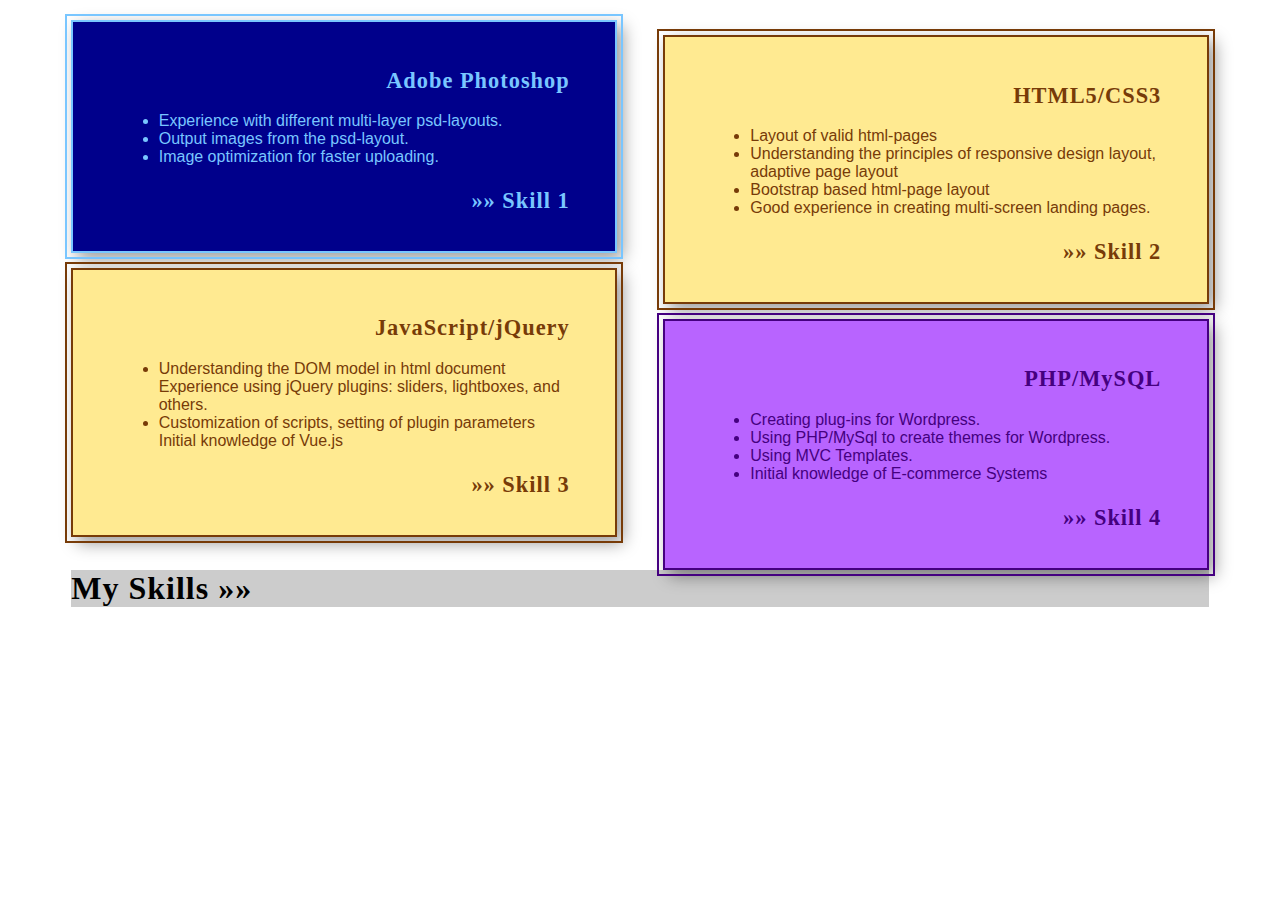
<file: practice_3/index.html>
<!DOCTYPE html>
<html lang="en">
<head>
    <meta charset="UTF-8">
    <title>Document</title>
    <link rel="stylesheet" href="style.css">
</head>
<body>
    <div class="container">
        <div class="box">
        <h2>Adobe Photoshop</h2>
        <ul>
            <li>Experience with different multi-layer psd-layouts.</li>
            <li>Output images from the psd-layout.</li>
            <li>Image optimization for faster uploading.</li>
        </ul>
        <h3>&raquo; Skill 1</h3>
        </div>

        <div class="box">
        <h2>HTML5/CSS3</h2>
        <ul>
            <li>Layout of valid html-pages</li>
            <li>Understanding the principles of responsive design layout, adaptive page layout</li>
            <li>Bootstrap based html-page layout</li>
            <li>Good experience in creating multi-screen landing pages.</li>
        </ul>
        <h3>&raquo; Skill 2</h3>
        </div>

        <div class="box">
        <h2>JavaScript/jQuery</h2>
        <ul>
            <li>Understanding the DOM model in html document Experience using jQuery plugins: sliders, lightboxes, and others.</li>
            <li>Customization of scripts, setting of plugin parameters Initial knowledge of Vue.js</li>
        </ul>
        <h3>&raquo; Skill 3</h3>
        </div>

        <div class="box">
        <h2>PHP/MySQL</h2>
        <ul>
            <li>Creating plug-ins for Wordpress.</li>
            <li>Using PHP/MySql to create themes for Wordpress.</li>
            <li>Using MVC Templates.</li>
            <li>Initial knowledge of E-commerce Systems</li>
        </ul>
        <h3>&raquo; Skill 4</h3>
        </div>
        <h1>My Skills &raquo;</h1>
    </div>
</file>
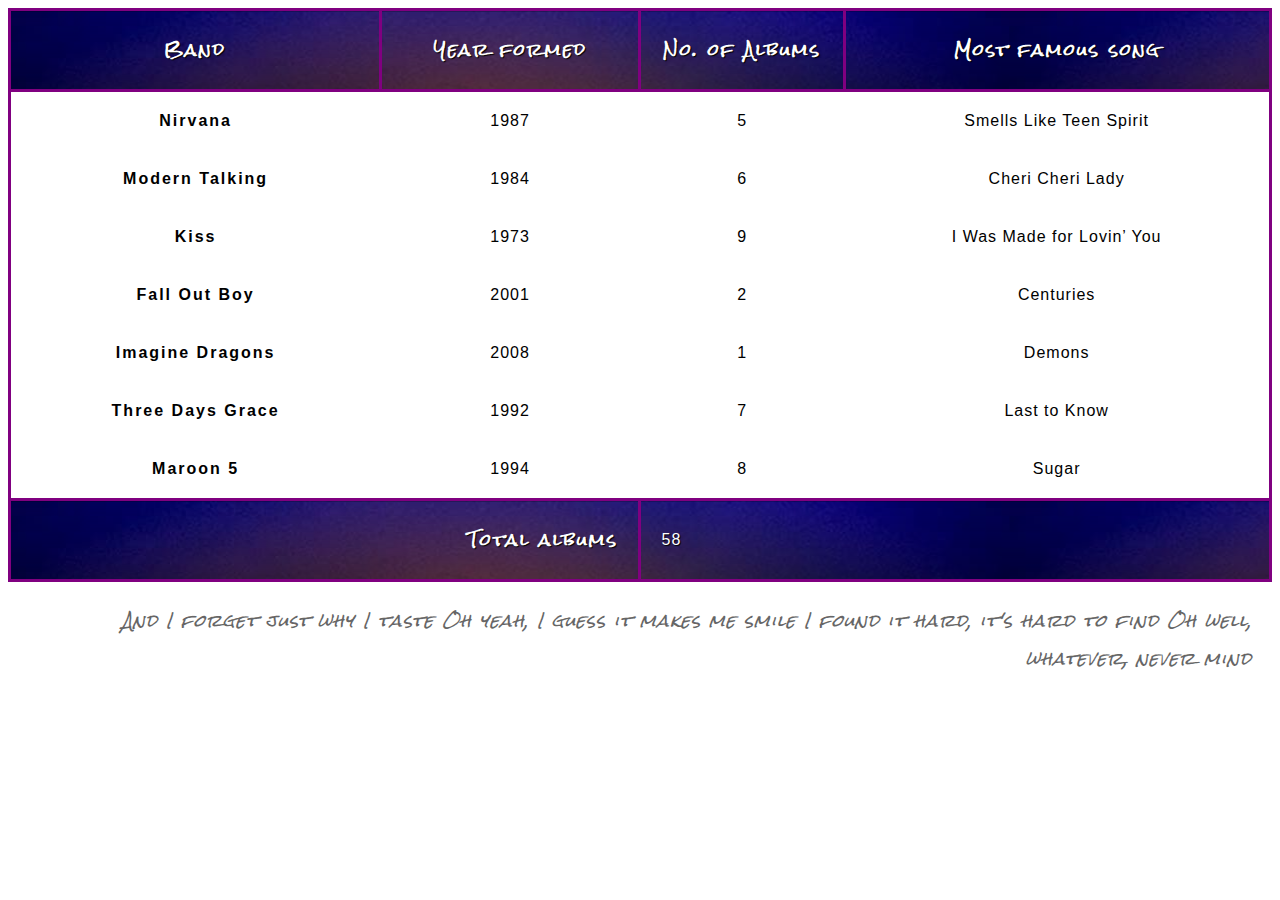
<file: practice_2/table/index.html>
<!DOCTYPE html>
<html lang="en">
<head>
    <meta charset="UTF-8">
    <title>Title</title>
</head>
<body>

</body>
</html>
<head><link href='https://fonts.googleapis.com/css?family=Rock+Salt' rel='stylesheet' type='text/css'>                                                                                                                                     <link href="style.css" rel="stylesheet" type="text/css"></head>                                          <table>
  <caption>And I forget just why I taste
    Oh yeah, I guess it makes me smile
    I found it hard, it's hard to find
    Oh well, whatever, never mind</caption>
  <thead>
  <tr>
    <th scope="col">Band</th>
    <th scope="col">Year formed</th>
    <th scope="col">No. of Albums</th>
    <th scope="col">Most famous song</th>
  </tr>
  </thead>
  <tbody>
  <tr>
    <th scope="row">Nirvana</th>
    <td>1987</td>
    <td>5</td>
    <td>Smells Like Teen Spirit</td>
  </tr>
  <tr>
    <th scope="row">Modern Talking</th>
    <td>1984</td>
    <td>6</td>
    <td>Cheri Cheri Lady</td>
  </tr>


  <tr>
    <th scope="row">Kiss</th>
    <td>1973</td>
    <td>9</td>
    <td>I Was Made for Lovin’ You</td>
  </tr>
  <th scope="row">Fall Out Boy</th>
  <td>2001</td>
  <td>2</td>
  <td>Centuries</td>
  </tr>
  <th scope="row">Imagine Dragons</th>
  <td>2008</td>
  <td>1</td>
  <td>Demons</td>
  </tr>
  <th scope="row">Three Days Grace</th>
  <td>1992</td>
  <td>7</td>
  <td>Last to Know</td>
  </tr>
  <th scope="row">Maroon 5</th>
  <td>1994</td>
  <td>8</td>
  <td>Sugar</td>
  </tbody>
  <tfoot>
  <tr>
    <th scope="row" colspan="2">Total albums</th>
    <td colspan="2">58</td>
  </tr>
  </tfoot>
</table>
</file>
<file: practice_3/style.css>
*,
*::before,
*::after {
    box-sizing: border-box;
}

body {
    font-family: sans-serif;
}

.container {
    width: 90%;
    max-width: 1200px;
    min-width: 768px;
    margin: 20px auto;
}

h1,
h2,
h3 {
    font-family: 'Bookman Old Style', serif;
    letter-spacing: 1px;
}

.box {
    width: 48%;
    border: 2px solid;
    padding: 4%;
}
.box:nth-child(odd) {
    float: left;
    margin-bottom: 15px;
}
.box:nth-child(even) {
    margin-top: 15px;
    float: right;
}
.box:first-child {
    color: #79c6ff;
    background-color: darkblue;
}
.box:nth-child(2), .box:nth-child(3) {
    background-color: #ffea91;
    color: #773b08;
}
.box:last-child {
    color: #450080;
    background-color: #b864ff;
}
.box:last-of-type {
    color: #450080;
    background-color: #b864ff;
}
.box {
    width: 48%;
    border: 2px solid;
    padding: 4%;
    outline: 2px solid;
    outline-offset: 4px;
    box-shadow: 6px 6px 16px rgba(0, 0, 0, 0.4);
}
.box h2, .box h3 {
    font-size: 1.4em;
    text-align: right;
}
.box h2 { margin-top: 0;}
.box h3 { margin-bottom: -2%;}
h3::before, h1::after {
    content: '\bb ';
}
h1 {
    background-color: #ccc;
    clear: both;
}
</file>
<file: practice_2/table/style.css>
table {
    table-layout: fixed;
    width: 100%;
    border-collapse: collapse;
    border: 3px solid purple;
}

thead th:nth-child(1) {
    width: 30%;
}

thead th:nth-child(2) {
    width: 20%;
}

thead th:nth-child(3) {
    width: 15%;
}

thead th:nth-child(4) {
    width: 35%;
}

th, td {
    padding: 20px;
}                                                                                                                                                                                                  html {
                                                                                                                                                                                                       font-family: 'helvetica neue', helvetica, arial, sans-serif;
                                                                                                                                                                                                   }

thead th, tfoot th {
    font-family: 'Rock Salt', cursive;
}

th {
    letter-spacing: 2px;
}

td {
    letter-spacing: 1px;
}

tbody td {
    text-align: center;
}

tfoot th {
    text-align: right;
}
thead, tfoot {
    background: url(op.jpg);
    color: white;
    text-shadow: 1px 1px 1px black;
}

thead th, tfoot th, tfoot td {
    background: linear-gradient(to bottom, rgba(0,0,0,0.1), rgba(0,0,0,0.5));
    border: 3px solid purple;
}
caption {
    font-family: 'Rock Salt', cursive;
    padding: 20px;
    font-style: italic;
    caption-side: bottom;
    color: #666;
    text-align: right;
    letter-spacing: 1px;
}
</file>
